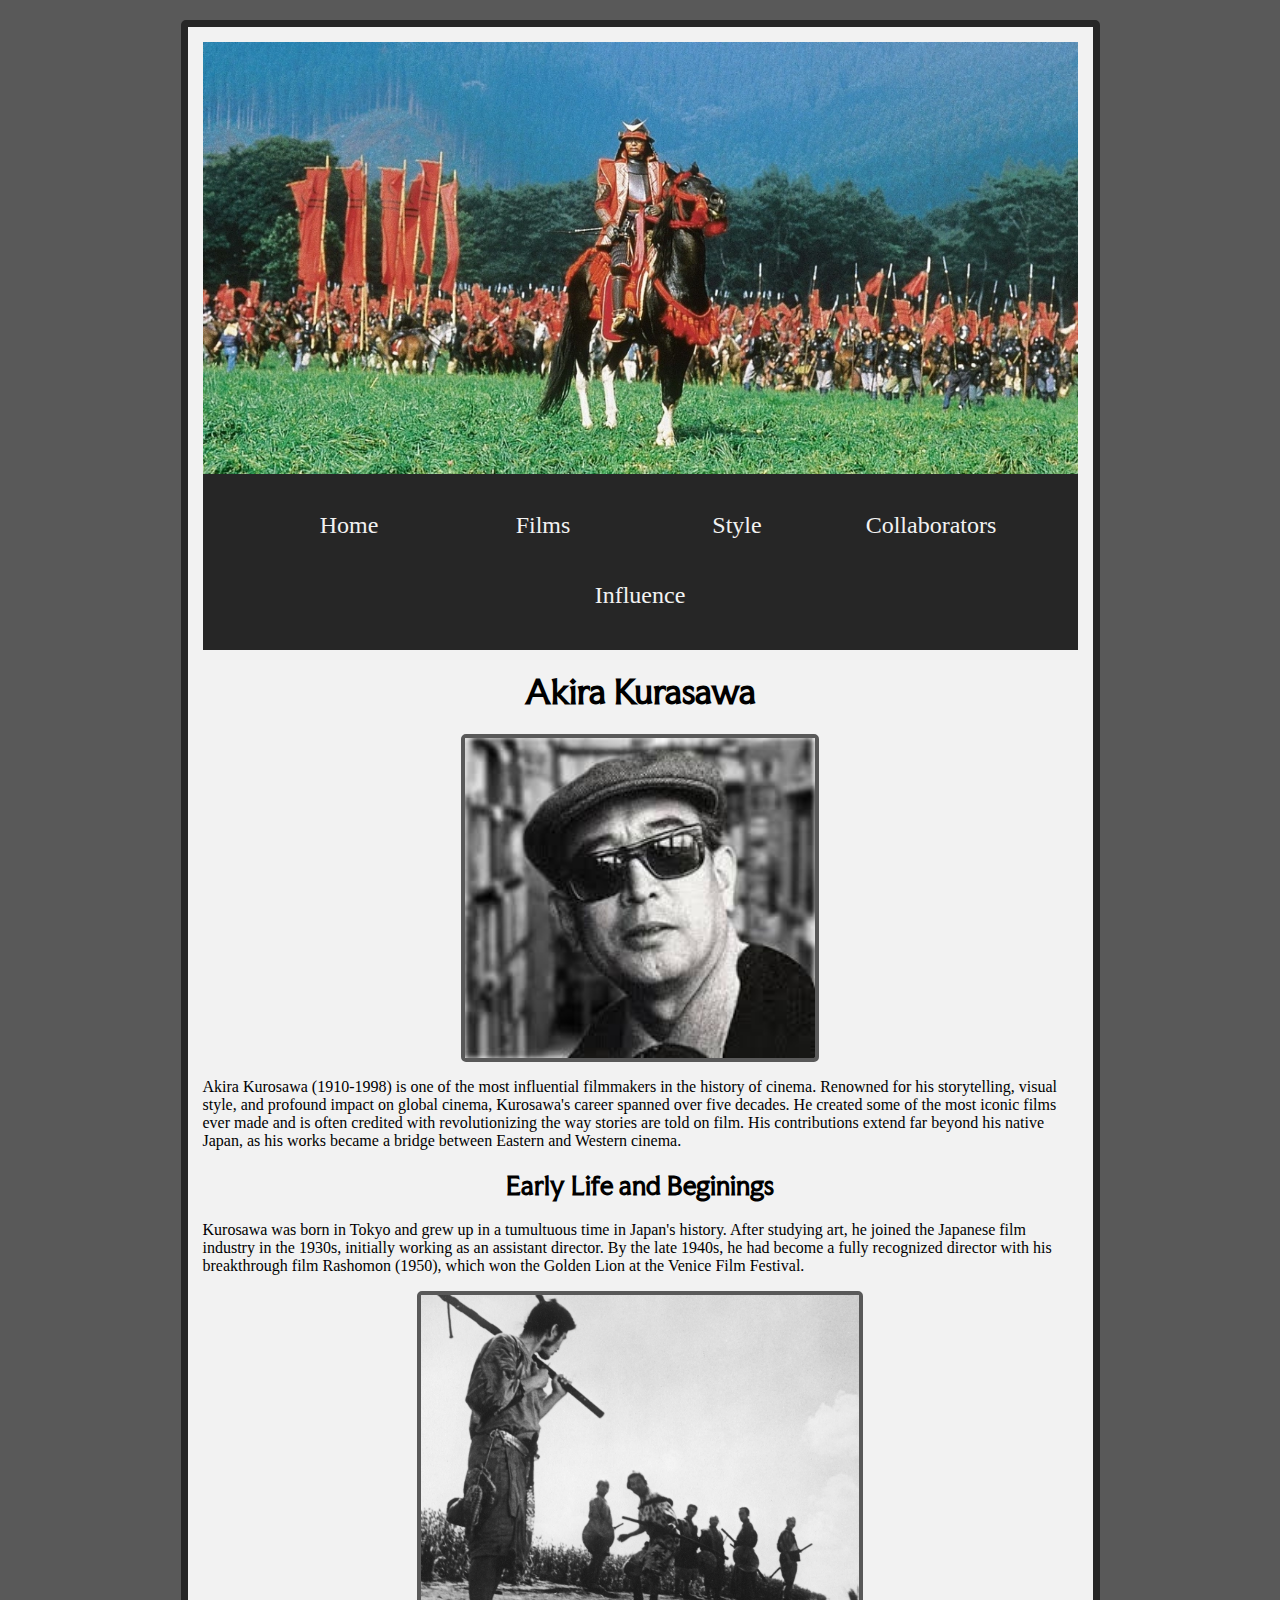
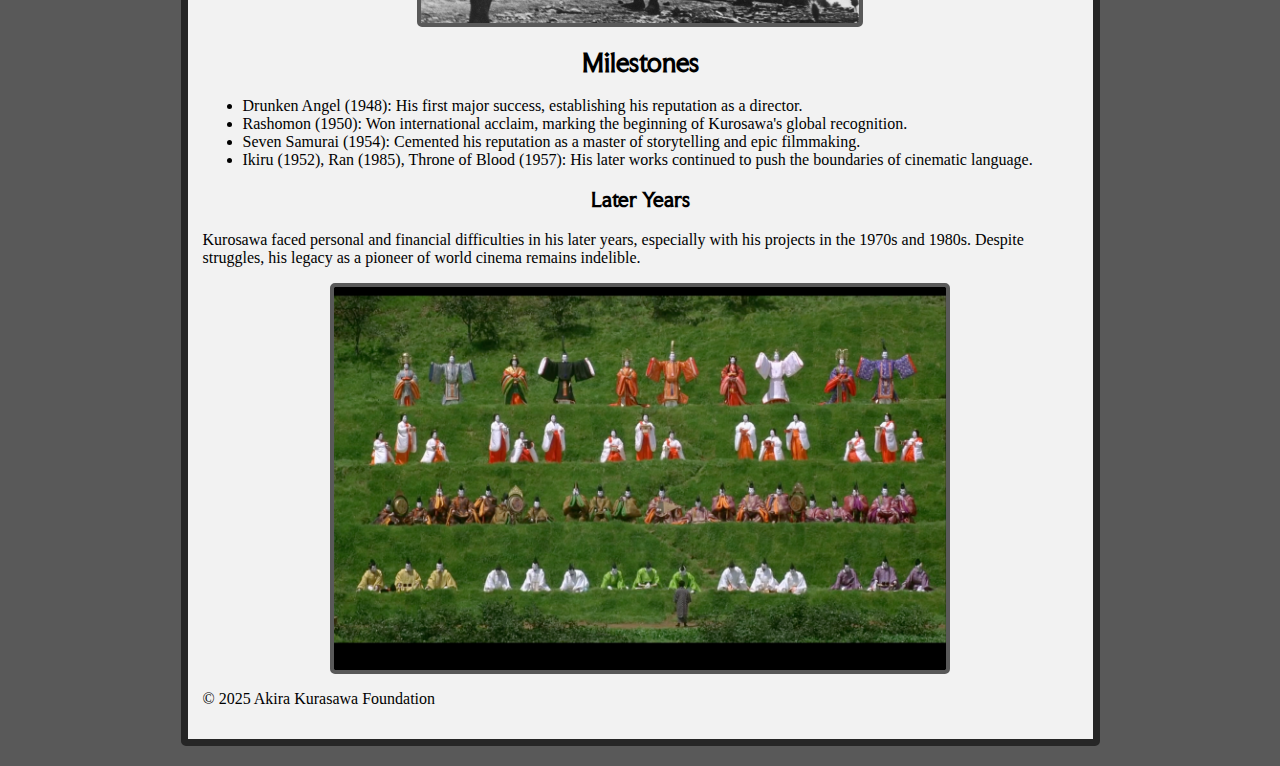
<file: index.html>
<!DOCtype html>
<html>
<head>
	<meta charset="utf-8">
	<meta name="viewport" content="width=device-width, initial-scale=1.0">
	<title>Akira Kurasawa</title>
	<link rel="preconnect" href="https://fonts.googleapis.com">
<link rel="preconnect" href="https://fonts.gstatic.com" crossorigin>
<link href="https://fonts.googleapis.com/css2?family=Faculty+Glyphic&display=swap" rel="stylesheet">
<link rel="preconnect" href="https://fonts.googleapis.com">
<link rel="preconnect" href="https://fonts.gstatic.com" crossorigin>
<link href="https://fonts.googleapis.com/css2?family=Faculty+Glyphic&family=Noto+Sans:ital,wght@0,100..900;1,100..900&display=swap" rel="stylesheet">
	<link rel="stylesheet" href="css/styles.css">
	<link rel="icon" href="images2/favicon.ico">
</head>
<body>
	<div class="container">
		
			<div >
				<img class="header" src="images2/q16.jpg" alt="Yojimbo">
			</div >
			<nav >
				<ul class="bar" >
					<li><a href="index.html">Home</a></li>
					<li><a href="films.html">Films</a></li>
					<li><a href="style.html">Style</a></li>
					<li><a href="collaborators.html">Collaborators</a></li>
					<li><a href="influence.html">Influence</a></li>
					
				</ul>
			</nav>
		
	<h1>Akira Kurasawa</h1>

<div class="content">
<div class="Kurasawa">
	<img class="one" src="images2/q1.jpg" alt="Kurasawa">
	</div>
	<div class="intro">
	
		<p>Akira Kurosawa (1910-1998) is one of the most influential filmmakers in the history of cinema. Renowned for his storytelling, visual style, and profound impact on global cinema, Kurosawa's career spanned over five decades. He created some of the most iconic films ever made and is often credited with revolutionizing the way stories are told on film. His contributions extend far beyond his native Japan, as his works became a bridge between Eastern and Western cinema.</p>
	</div>
		</div>
<h2>Early Life and Beginings</h2>
		<p>Kurosawa was born in Tokyo and grew up in a tumultuous time in Japan's history. After studying art, he joined the Japanese film industry in the 1930s, initially working as an assistant director. By the late 1940s, he had become a fully recognized director with his breakthrough film Rashomon (1950), which won the Golden Lion at the Venice Film Festival.</p>
	
		<div class="samurai">
		<img class="seven" src="images2/q3.jpg" alt="Toshiro Mifune">
		</div>
	<div class="content">
	<div class="milestones">
	<h2>Milestones</h2>
	<ul class="list">
		<li>Drunken Angel (1948): His first major success, establishing his reputation as a director.</li>	
		<li>Rashomon (1950): Won international acclaim, marking the beginning of Kurosawa's global recognition.</li>
		<li>Seven Samurai (1954): Cemented his reputation as a master of storytelling and epic filmmaking.</li>
		<li>Ikiru (1952), Ran (1985), Throne of Blood (1957): His later works continued to push the boundaries of cinematic language.</li>
	</ul>
	</div>
	</div>
	<h3>Later Years</h3>
		<p>Kurosawa faced personal and financial difficulties in his later years, especially with his projects in the 1970s and 1980s. Despite struggles, his legacy as a pioneer of world cinema remains indelible.</p>
		<img class="style" src="images2/q12.jpg" alt="Kurosawa">
		<p>&copy; 2025 Akira Kurasawa Foundation </p>
</div>
	</body>
</file>
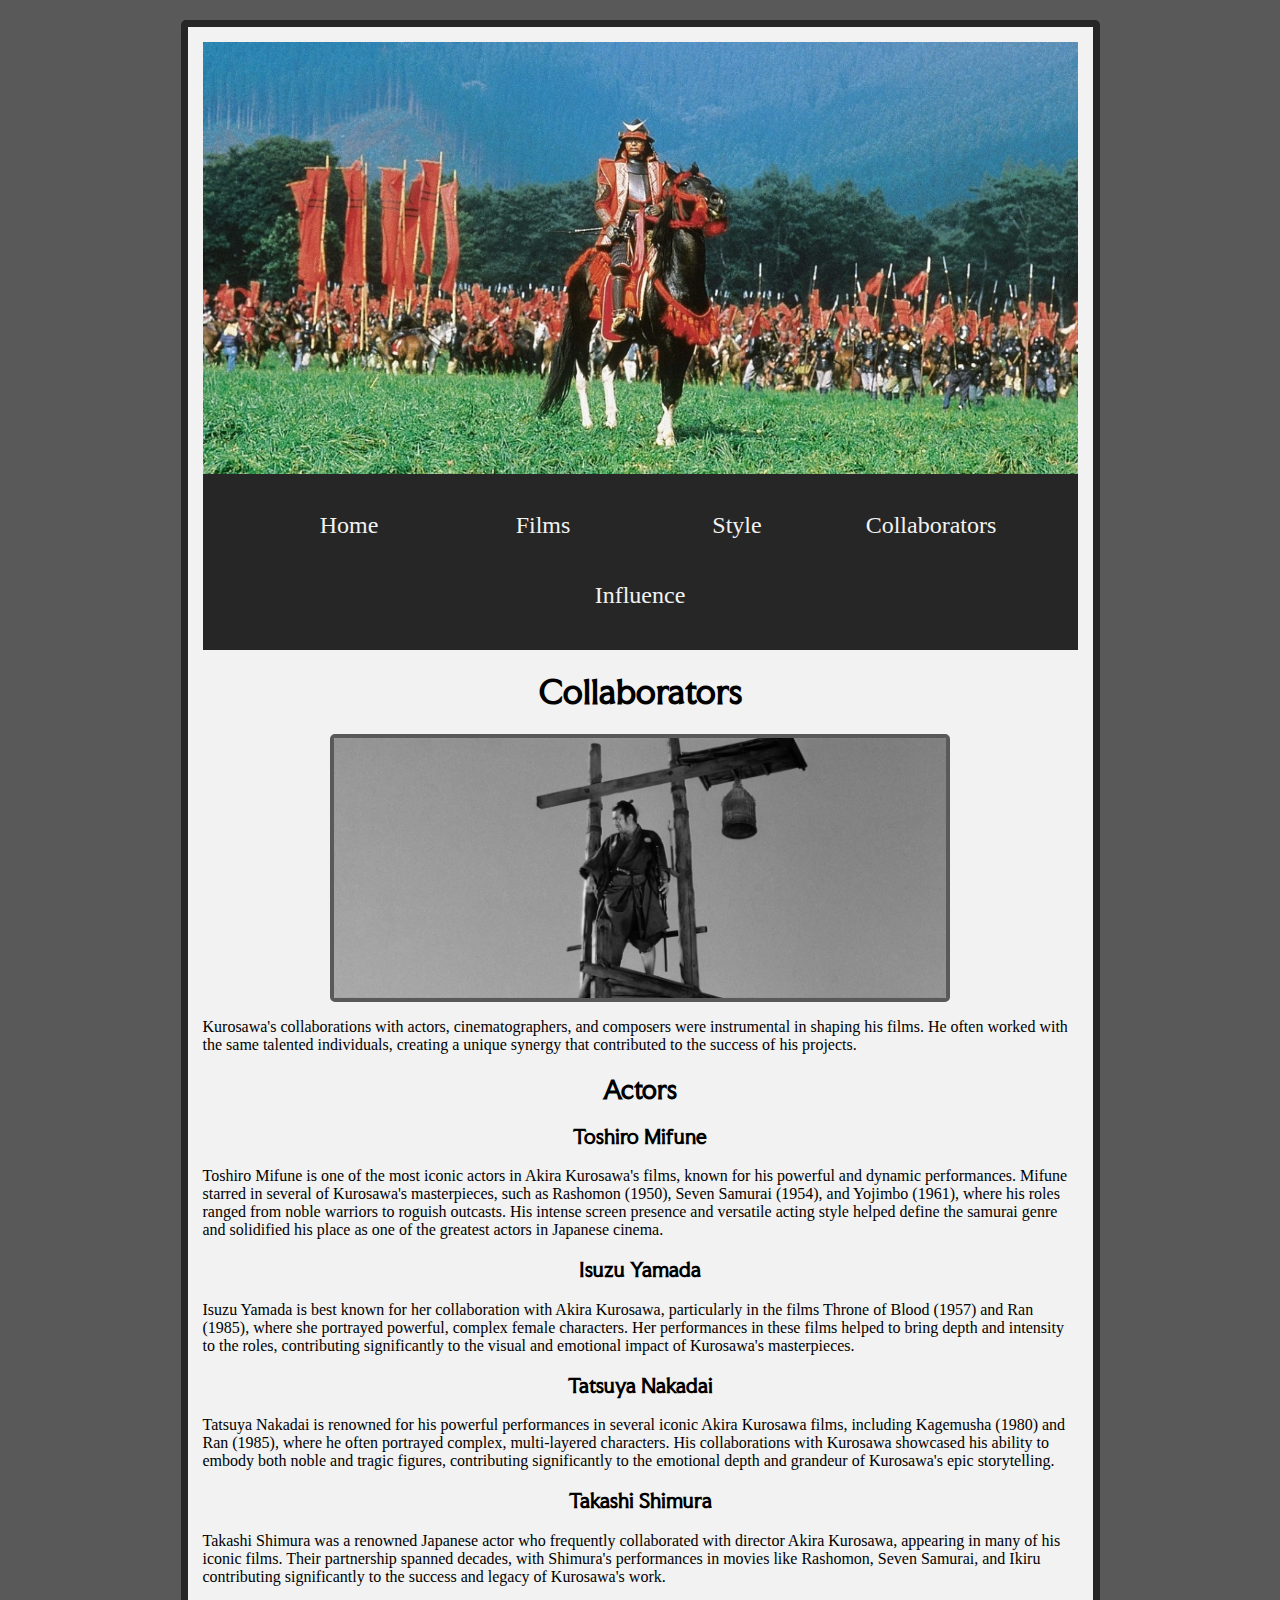
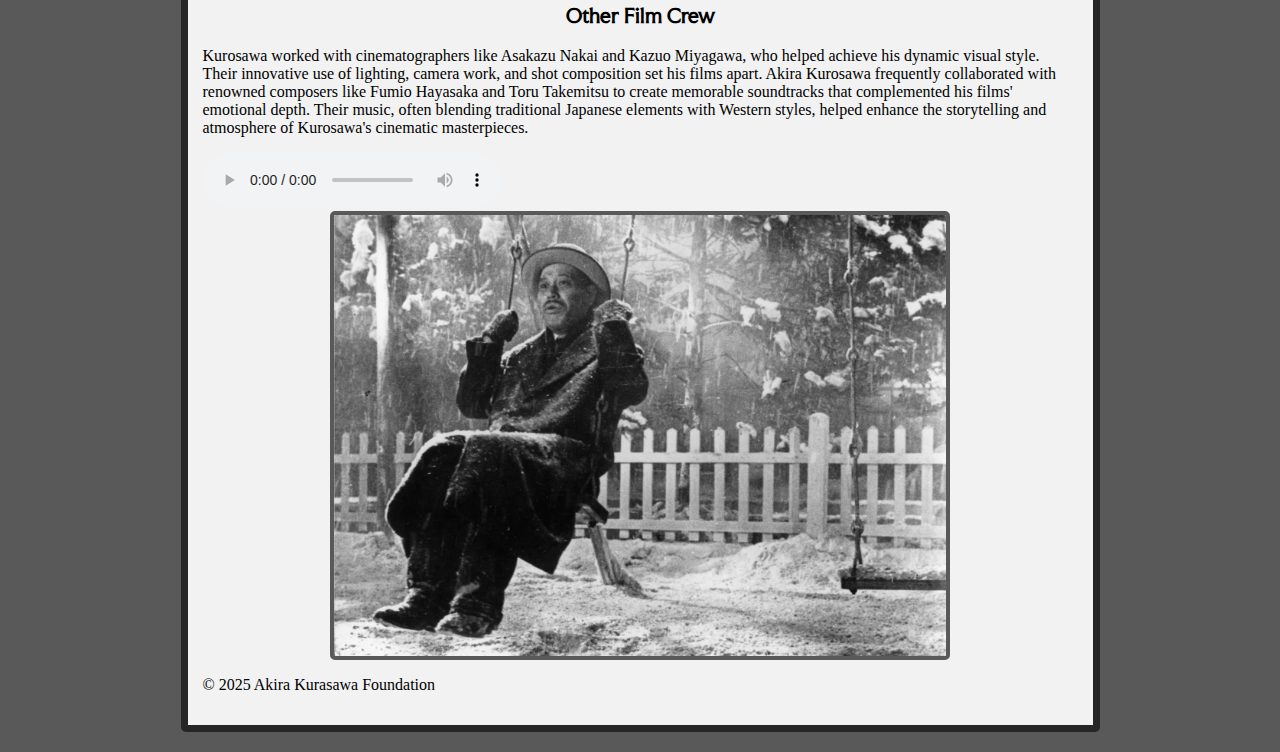
<file: collaborators.html>
<!DOCtype html>
<html>
<head>
	<meta charset="utf-8">
	<meta name="viewport" content="width=device-width, initial-scale=1.0">
	<title>Akira Kurasawa</title>
	<link rel="preconnect" href="https://fonts.googleapis.com">
<link rel="preconnect" href="https://fonts.gstatic.com" crossorigin>
<link href="https://fonts.googleapis.com/css2?family=Faculty+Glyphic&display=swap" rel="stylesheet">
<link rel="preconnect" href="https://fonts.googleapis.com">
<link rel="preconnect" href="https://fonts.gstatic.com" crossorigin>
<link href="https://fonts.googleapis.com/css2?family=Faculty+Glyphic&family=Noto+Sans:ital,wght@0,100..900;1,100..900&display=swap" rel="stylesheet">
	<link rel="stylesheet" href="css/styles.css">
	<link rel="icon" href="images2/favicon.ico">
<body>
<div class="container">
		
			<div >
				<img class="header" src="images2/q16.jpg" alt="Yojimbo">
			</div >
			<nav>
				<ul class="bar">
					<li><a href="index.html">Home</a></li>
					<li><a href="films.html">Films</a></li>
					<li><a href="style.html">Style</a></li>
					<li><a href="collaborators.html">Collaborators</a></li>
					<li><a href="influence.html">Influence</a></li>
					
				</ul>
			</nav>
		
		
	<h1>Collaborators</h1>
	<img class="style" src="images2/q7.jpg" alt="Kurosawa">
	<p>Kurosawa's collaborations with actors, cinematographers, and composers were instrumental in shaping his films. He often worked with the same talented individuals, creating a unique synergy that contributed to the success of his projects.</p>
	<h2>Actors</h2>
	
		<h3>Toshiro Mifune</h3> 
			<p>Toshiro Mifune is one of the most iconic actors in Akira Kurosawa's films, known for his powerful and dynamic performances. Mifune starred in several of Kurosawa's masterpieces, such as Rashomon (1950), Seven Samurai (1954), and Yojimbo (1961), where his roles ranged from noble warriors to roguish outcasts. His intense screen presence and versatile acting style helped define the samurai genre and solidified his place as one of the greatest actors in Japanese cinema.</p>
		<h3>Isuzu Yamada</h3>
			<p>Isuzu Yamada is best known for her collaboration with Akira Kurosawa, particularly in the films Throne of Blood (1957) and Ran (1985), where she portrayed powerful, complex female characters. Her performances in these films helped to bring depth and intensity to the roles, contributing significantly to the visual and emotional impact of Kurosawa's masterpieces.</p>
		<h3>Tatsuya Nakadai</h3>  
			<p>Tatsuya Nakadai is renowned for his powerful performances in several iconic Akira Kurosawa films, including Kagemusha (1980) and Ran (1985), where he often portrayed complex, multi-layered characters. His collaborations with Kurosawa showcased his ability to embody both noble and tragic figures, contributing significantly to the emotional depth and grandeur of Kurosawa's epic storytelling.</p>
		<h3>Takashi Shimura</h3>
			<p>Takashi Shimura was a renowned Japanese actor who frequently collaborated with director Akira Kurosawa, appearing in many of his iconic films. Their partnership spanned decades, with Shimura's performances in movies like Rashomon, Seven Samurai, and Ikiru contributing significantly to the success and legacy of Kurosawa's work.</p>
		
			 	<h3>Other Film Crew</h3>
			<p>Kurosawa worked with cinematographers like Asakazu Nakai and Kazuo Miyagawa, who helped achieve his dynamic visual style. Their innovative use of lighting, camera work, and shot composition set his films apart. Akira Kurosawa frequently collaborated with renowned composers like Fumio Hayasaka and Toru Takemitsu to create memorable soundtracks that complemented his films' emotional depth. Their music, often blending traditional Japanese elements with Western styles, helped enhance the storytelling and atmosphere of Kurosawa's cinematic masterpieces.</p>
		
			<audio controls>
  <source src="https://ia601209.us.archive.org/34/items/SevenSamuraisoundtrack/Seven%20Samurai%20%28soundtrack%29.mp3">
</audio>	
			
			
		
	<img class="style" src="images2/q40.jpg" alt="Kurosawa">
	<p>&copy; 2025 Akira Kurasawa Foundation </p>
			</div>
			
		
	</body>
</file>
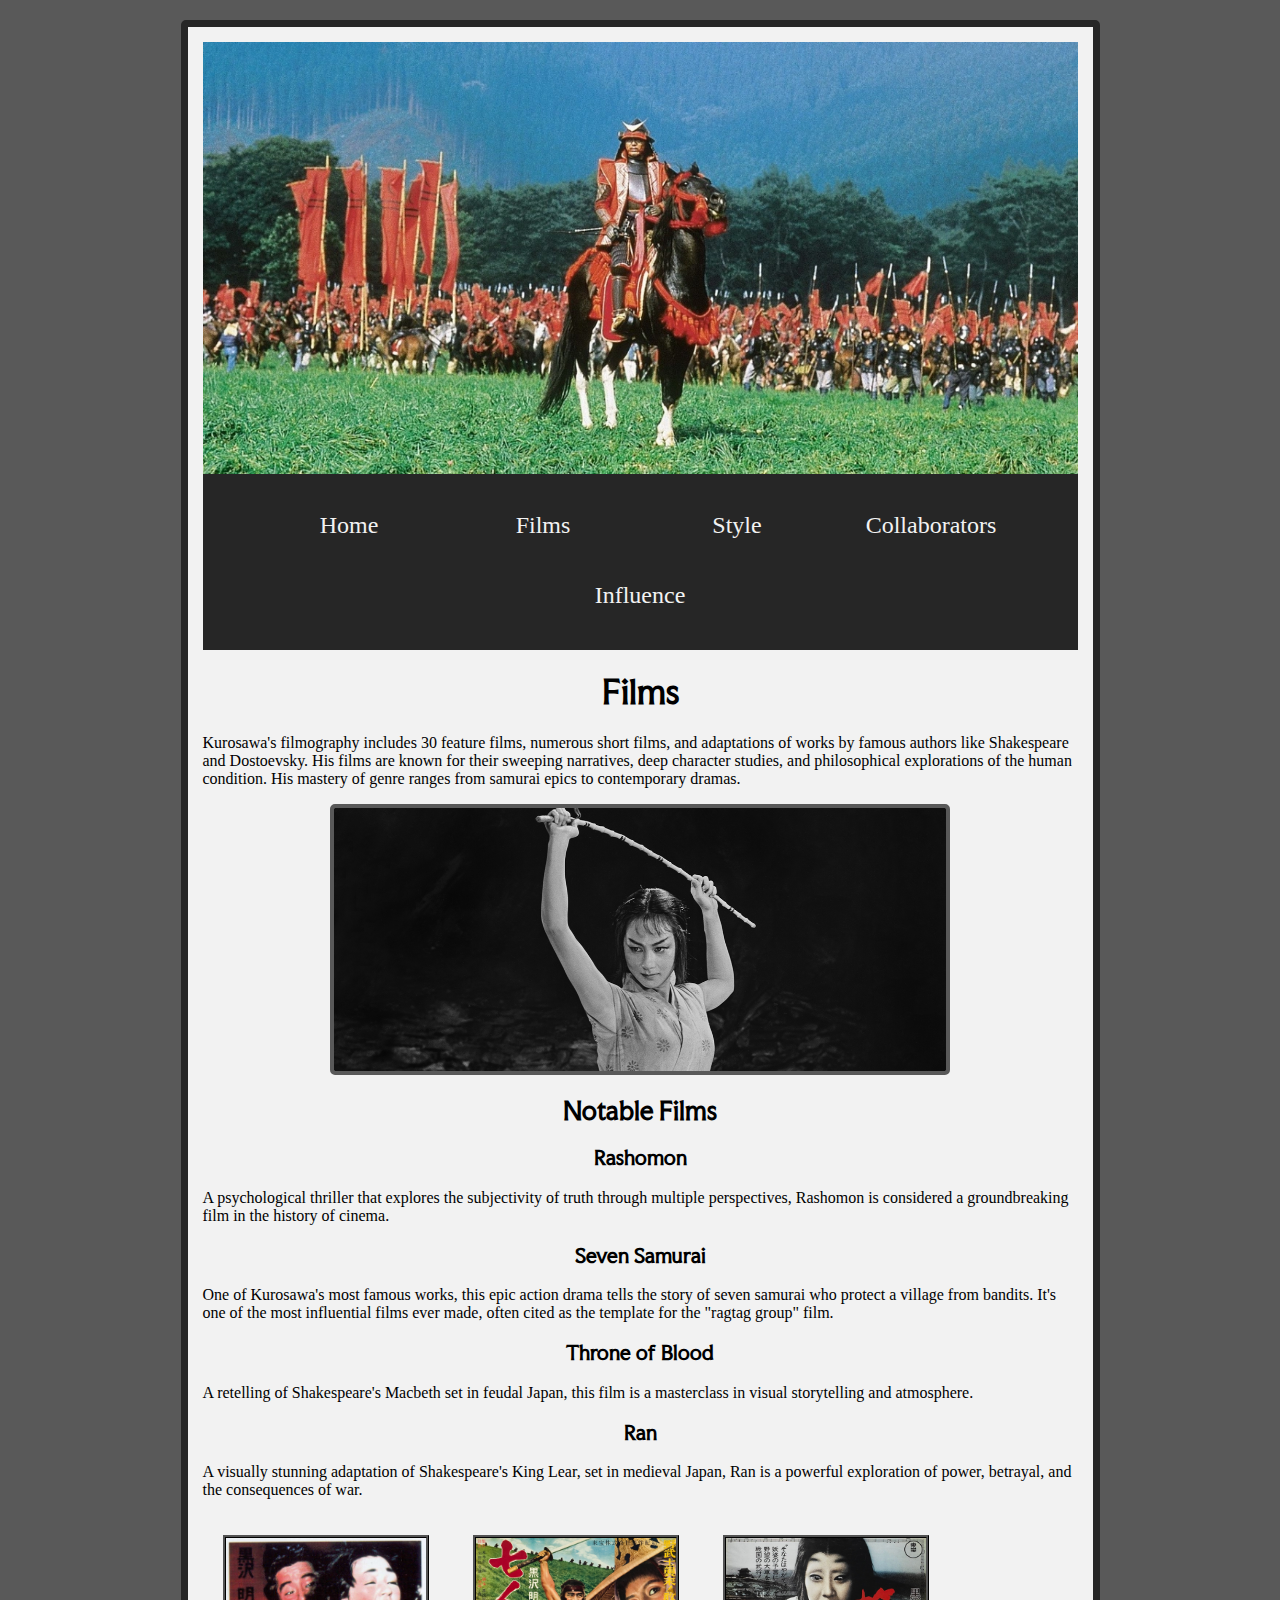
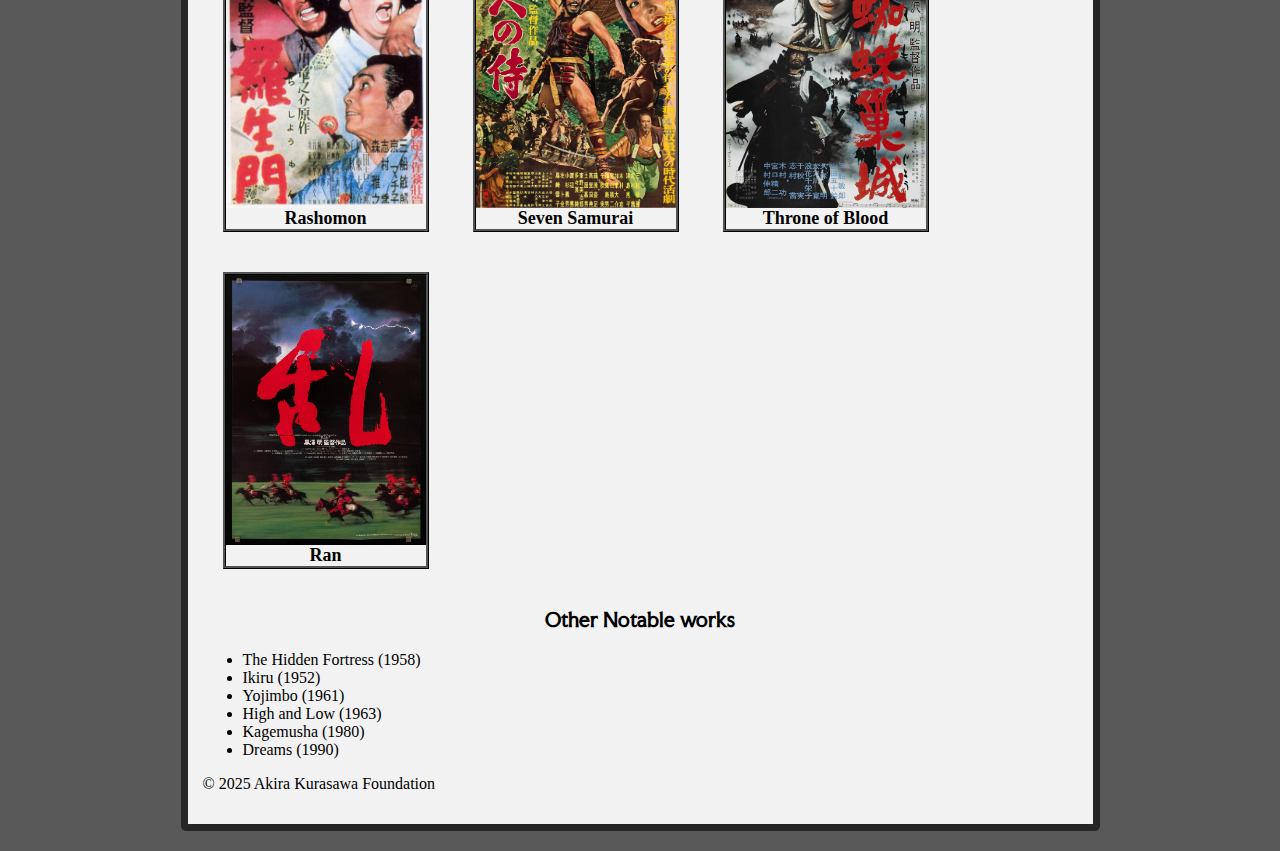
<file: films.html>
<!DOCtype html>
<html>
<head>
	<meta charset="utf-8">
	<meta name="viewport" content="width=device-width, initial-scale=1.0">
	<title>Akira Kurasawa</title>
	<link rel="preconnect" href="https://fonts.googleapis.com">
<link rel="preconnect" href="https://fonts.gstatic.com" crossorigin>
<link href="https://fonts.googleapis.com/css2?family=Faculty+Glyphic&display=swap" rel="stylesheet">
<link rel="preconnect" href="https://fonts.googleapis.com">
<link rel="preconnect" href="https://fonts.gstatic.com" crossorigin>
<link href="https://fonts.googleapis.com/css2?family=Faculty+Glyphic&family=Noto+Sans:ital,wght@0,100..900;1,100..900&display=swap" rel="stylesheet">

	<link rel="stylesheet" href="css/styles.css">
	<link rel="icon" href="images2/favicon.ico">
</head>
<body>
<div class="container">
		
			<div >
				<img class="header" src="images2/q16.jpg" alt="Yojimbo">
			</div >
			<nav>
				<ul class="bar">
					<li><a href="index.html">Home</a></li>
					<li><a href="films.html">Films</a></li>
					<li><a href="style.html">Style</a></li>
					<li><a href="collaborators.html">Collaborators</a></li>
					<li><a href="influence.html">Influence</a></li>
					
				</ul>
			</nav>
		
		
	<h1>Films</h1>
	<p>Kurosawa's filmography includes 30 feature films, numerous short films, and adaptations of works by famous authors like Shakespeare and Dostoevsky. His films are known for their sweeping narratives, deep character studies, and philosophical explorations of the human condition. His mastery of genre ranges from samurai epics to contemporary dramas.</p>
	
	<img class="style" src="images2/q18.jpg" alt="yojimbo">
	
	<h2>Notable Films</h2>
	
		<div class="films">
	
	<h3>Rashomon</h3>
		<p>A psychological thriller that explores the subjectivity of truth through multiple perspectives, Rashomon is considered a groundbreaking film in the history of cinema.</p>
	<h3>Seven Samurai</h3> 
		<p>One of Kurosawa's most famous works, this epic action drama tells the story of seven samurai who protect a village from bandits. It's one of the most influential films ever made, often cited as the template for the "ragtag group" film.</p>
	<h3>Throne of Blood</h3> 
	<p>A retelling of Shakespeare's Macbeth set in feudal Japan, this film is a masterclass in visual storytelling and atmosphere.</p>
	<h3>Ran</h3> 
		<p>A visually stunning adaptation of Shakespeare's King Lear, set in medieval Japan, Ran is a powerful exploration of power, betrayal, and the consequences of war.</p>
	</div>
	<div class="responsive">
	<div class="gallery"> 
	<img class="poster" src="images2/q24.jpg" alt="Rashomon">
	<div class="description">Rashomon</div>

	 </div>  
	 
	 <div class="gallery"> 
	<img class="poster" src="images2/q25.jpg" alt="Seven Samurai"> 
	<div class="description">Seven Samurai</div>
	 </div>  
	

	 <div class="gallery"> 
	<img class="poster" src="images2/q26.jpg" alt="Throne of Blood"> 
	<div class="description">Throne of Blood</div>
	 </div>  
	

	  <div class="gallery"> 
	<img class="poster" src="images2/q27.jpg" alt="Ran"> 
	<div class="description">Ran</div>
	</div>
	 </div>  
	   
	
	
	<h3>Other Notable works</h3>
	<ul>
	<li>The Hidden Fortress (1958)</li>
	<li>Ikiru (1952)</li>
	<li>Yojimbo (1961)</li>
	<li>High and Low (1963)</li>
	<li>Kagemusha (1980)</li>
	<li>Dreams (1990)</li>
	
	

	</ul>
	<p>&copy; 2025 Akira Kurasawa Foundation </p>
</div>
	</body>
</file>
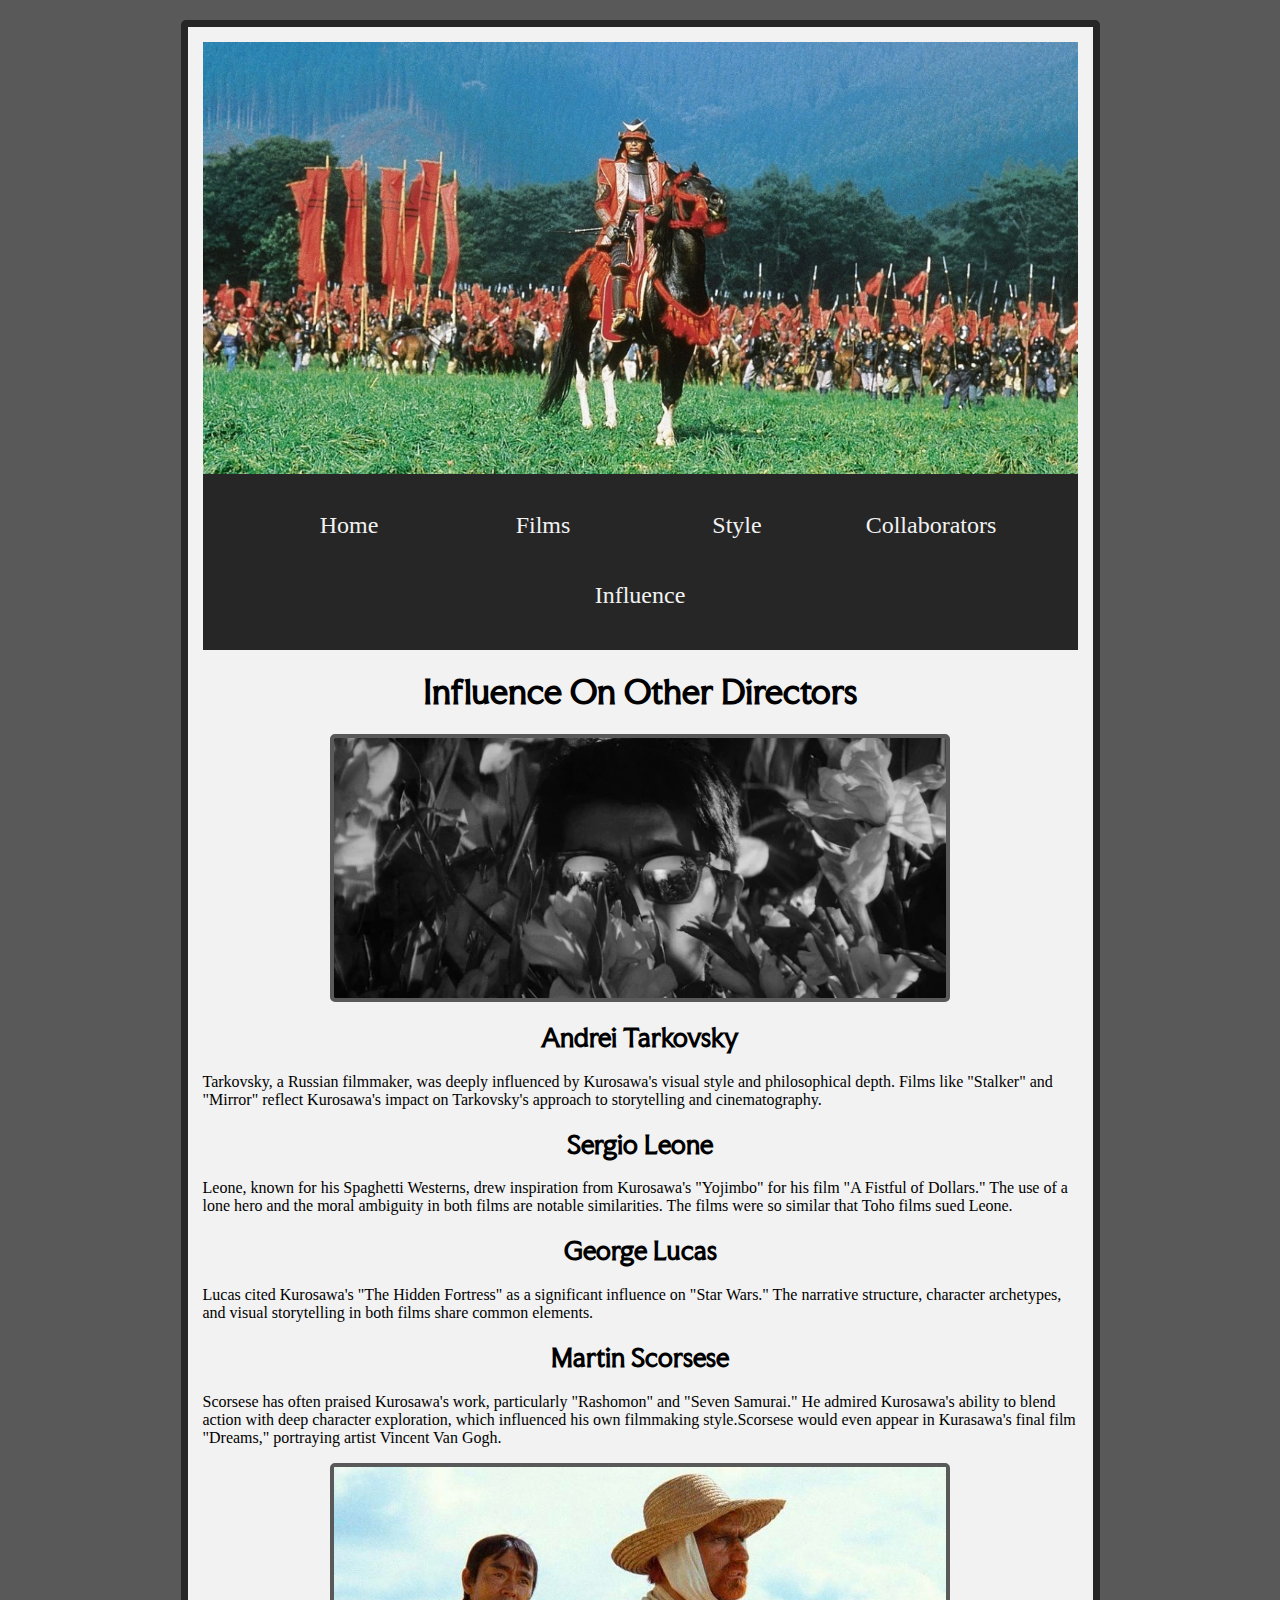
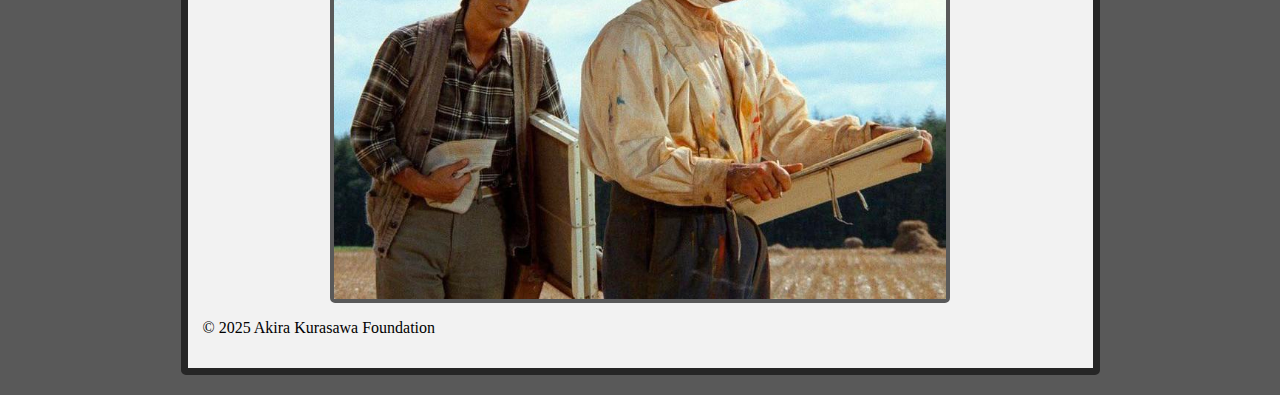
<file: influence.html>
<!DOCTYPE html>
<html>
	<head>
	<meta charset="utf-8">
		<meta name="viewport" content="width=device-width, initial-scale=1.0">
		<title>Akira Kurasawa</title>
		<link rel="preconnect" href="https://fonts.googleapis.com">
<link rel="preconnect" href="https://fonts.gstatic.com" crossorigin>
<link href="https://fonts.googleapis.com/css2?family=Faculty+Glyphic&display=swap" rel="stylesheet">
<link rel="preconnect" href="https://fonts.googleapis.com">
<link rel="preconnect" href="https://fonts.gstatic.com" crossorigin>
<link href="https://fonts.googleapis.com/css2?family=Faculty+Glyphic&family=Noto+Sans:ital,wght@0,100..900;1,100..900&display=swap" rel="stylesheet">
		<link rel="stylesheet" href="css/styles.css">
		<link rel="icon" href="images2/favicon.ico">
</head>
	<body>
	<div class="container">
		
			<div >
				<img class="header" src="images2/q16.jpg" alt="Yojimbo">
			</div >
			<nav>
				<ul class="bar">
					<li><a href="index.html">Home</a></li>
					<li><a href="films.html">Films</a></li>
					<li><a href="style.html">Style</a></li>
					<li><a href="collaborators.html">Collaborators</a></li>
					<li><a href="influence.html">Influence</a></li>
					
				</ul>
			</nav>
		
		
		<h1>Influence On Other Directors</h1>

		<img class="style" src="images2/q30.jpg" alt="Kurosawa">
		
		<h2> Andrei Tarkovsky</h2>
			<p>Tarkovsky, a Russian filmmaker, was deeply influenced by Kurosawa's visual style and philosophical depth. Films like "Stalker" and "Mirror" reflect Kurosawa's impact on Tarkovsky's approach to storytelling and cinematography.</p>
			<h2>Sergio Leone</h2>
			<p>Leone, known for his Spaghetti Westerns, drew inspiration from Kurosawa's "Yojimbo" for his film "A Fistful of Dollars." The use of a lone hero and the moral ambiguity in both films are notable similarities. The films were so similar that Toho films sued Leone.</p>
			<h2>George Lucas</h2>
			<p>Lucas cited Kurosawa's "The Hidden Fortress" as a significant influence on "Star Wars." The narrative structure, character archetypes, and visual storytelling in both films share common elements.</p>
			<h2>Martin Scorsese</h2>
			<p>Scorsese has often praised Kurosawa's work, particularly "Rashomon" and "Seven Samurai." He admired Kurosawa's ability to blend action with deep character exploration, which influenced his own filmmaking style.Scorsese would even appear in Kurasawa's final film "Dreams," portraying artist Vincent Van Gogh.</p>

			
			
			<img class="style" src="images2/q13.jpg" alt="Scorsese">
		<p>&copy; 2025 Akira Kurasawa Foundation </p>
		</div>

					
				
</body>
</file>
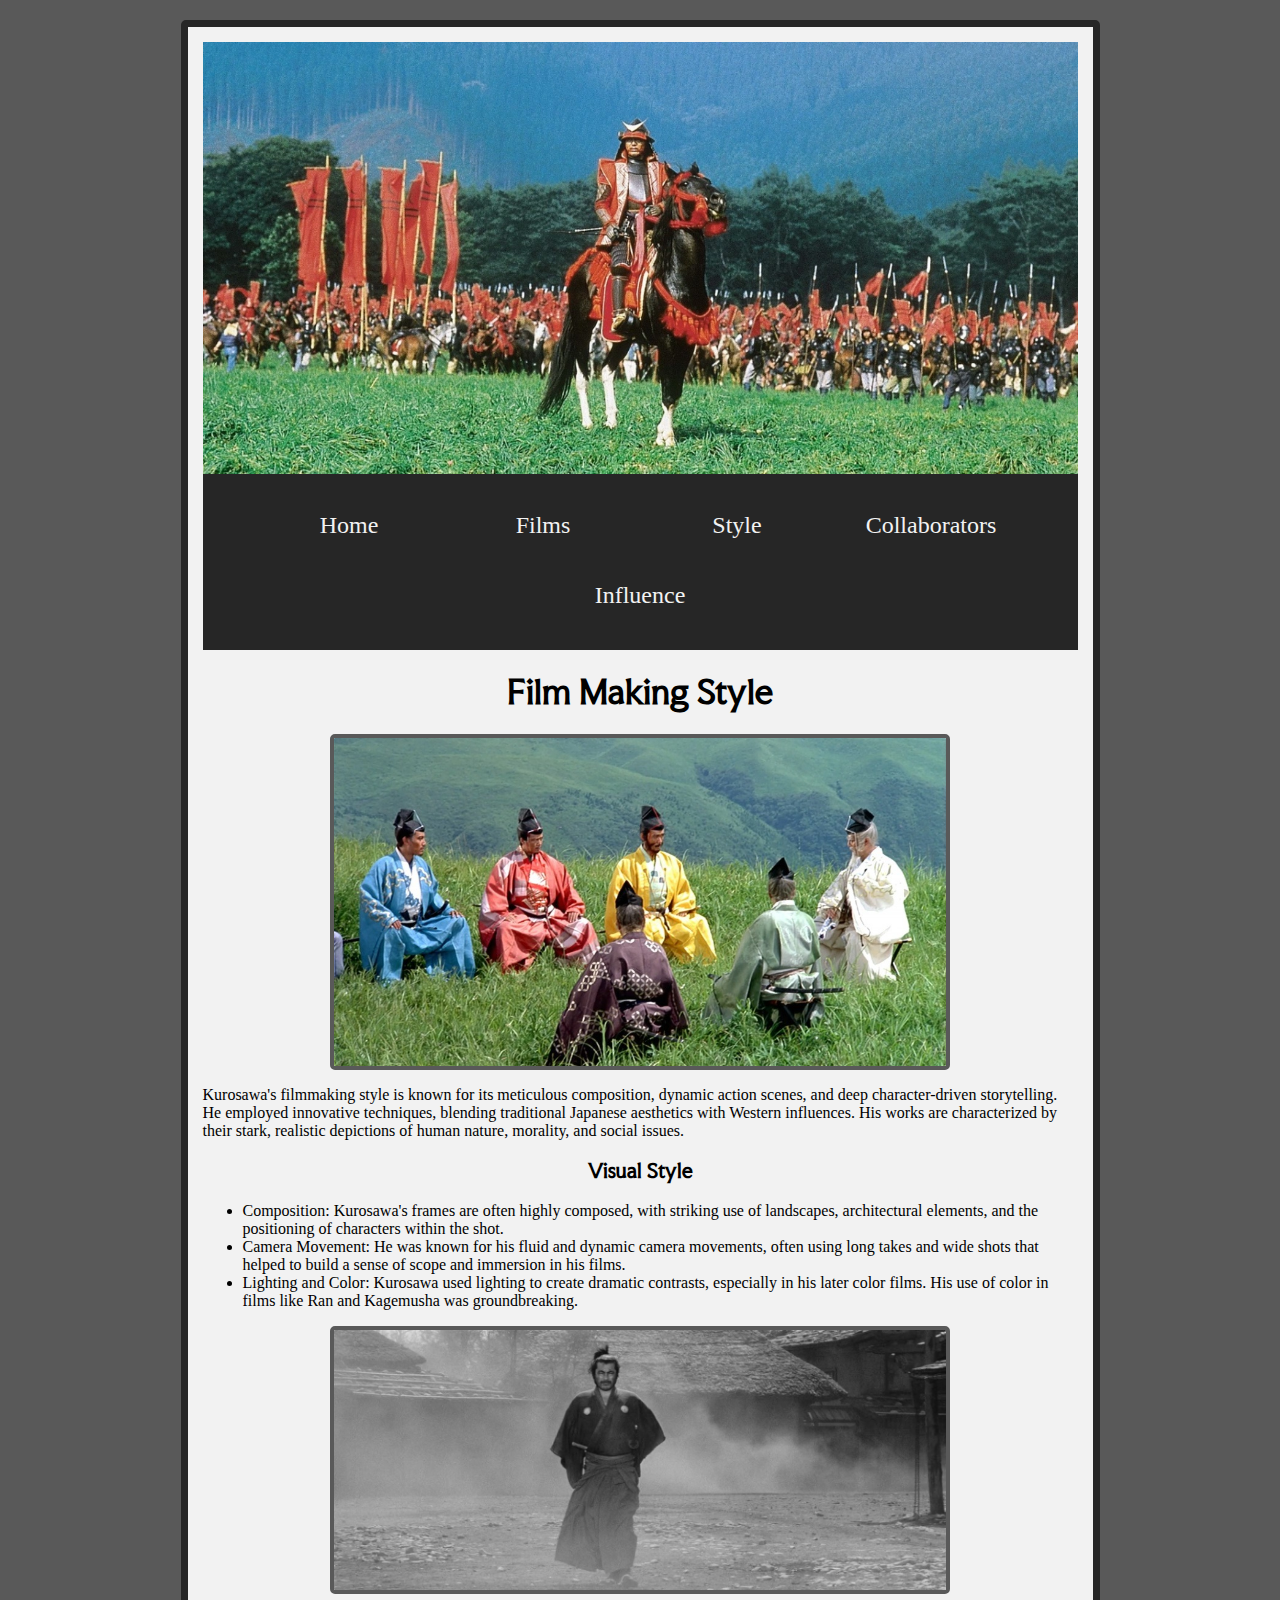
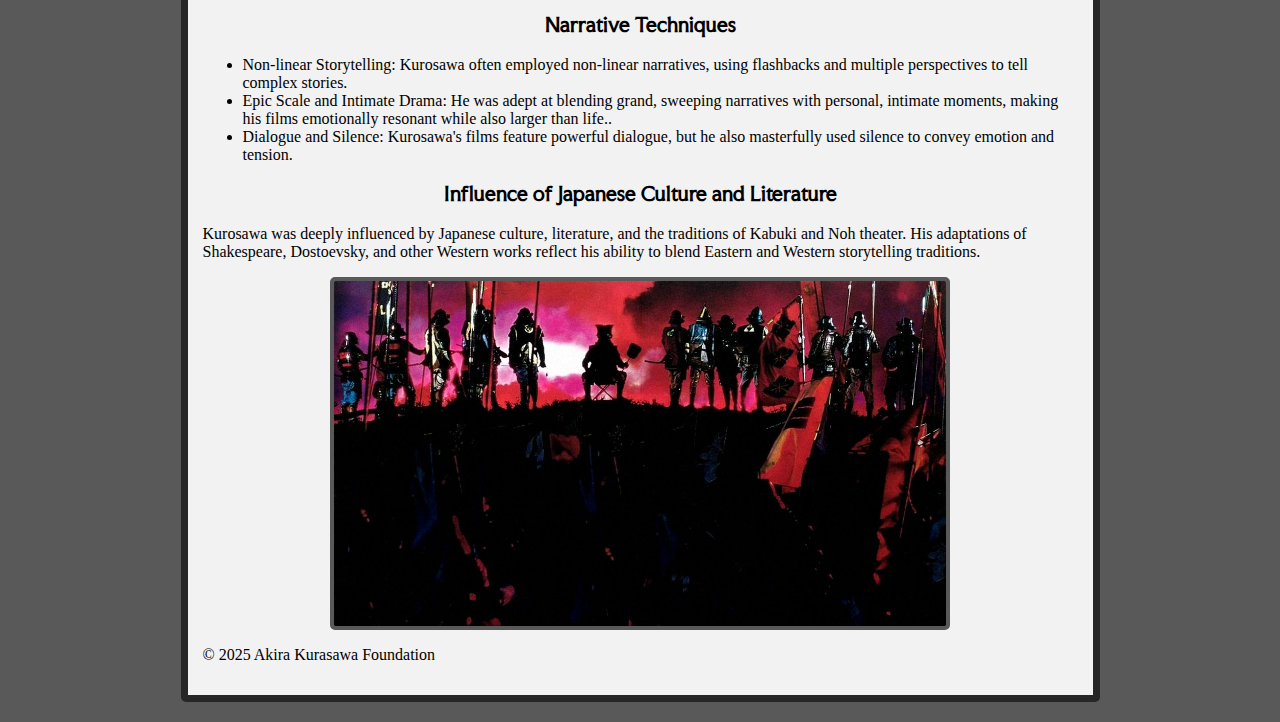
<file: style.html>
<!DOCtype html>
<html>
<head>
	<meta charset="utf-8">
	<meta name="viewport" content="width=device-width, initial-scale=1.0">
	<title>Akira Kurasawa</title>
	<link rel="preconnect" href="https://fonts.googleapis.com">
<link rel="preconnect" href="https://fonts.gstatic.com" crossorigin>
<link href="https://fonts.googleapis.com/css2?family=Faculty+Glyphic&display=swap" rel="stylesheet">
<link rel="preconnect" href="https://fonts.googleapis.com">
<link rel="preconnect" href="https://fonts.gstatic.com" crossorigin>
<link href="https://fonts.googleapis.com/css2?family=Faculty+Glyphic&family=Noto+Sans:ital,wght@0,100..900;1,100..900&display=swap" rel="stylesheet">
	<link rel="stylesheet" href="css/styles.css">
	<link rel="icon" href="images2/favicon.ico">
</head>
<body>
<div class="container">
		
			<div >
				<img class="header" src="images2/q16.jpg" alt="Yojimbo">
			</div>
			<nav>
				<ul class="bar">
					<li><a href="index.html">Home</a></li>
					<li><a href="films.html">Films</a></li>
					<li><a href="style.html">Style</a></li>
					<li><a href="collaborators.html">Collaborators</a></li>
					<li><a href="influence.html">Influence</a></li>
					
				</ul>
			</nav>
		
		
	<h1>Film Making Style</h1>
	<img class="style" src="images2/q17.jpg" alt="Ran">
	
		<p>Kurosawa's filmmaking style is known for its meticulous composition, dynamic action scenes, and deep character-driven storytelling. He employed innovative techniques, blending traditional Japanese aesthetics with Western influences. His works are characterized by their stark, realistic depictions of human nature, morality, and social issues.</p>
	<h3>Visual Style</h3>
		<ul>
			<li>Composition: Kurosawa's frames are often highly composed, with striking use of landscapes, architectural elements, and the positioning of characters within the shot.</li>
			<li>Camera Movement: He was known for his fluid and dynamic camera movements, often using long takes and wide shots that helped to build a sense of scope and immersion in his films.</li>
			<li>Lighting and Color: Kurosawa used lighting to create dramatic contrasts, especially in his later color films. His use of color in films like Ran and Kagemusha was groundbreaking.</li>
		</ul>
		<img class="style" src="images2/q8.jpg" alt="Yojimbo">
	<h3>Narrative Techniques</h3>
		<ul>
			<li>Non-linear Storytelling: Kurosawa often employed non-linear narratives, using flashbacks and multiple perspectives to tell complex stories.</li>
			<li>Epic Scale and Intimate Drama: He was adept at blending grand, sweeping narratives with personal, intimate moments, making his films emotionally resonant while also larger than life..</li>
			<li>Dialogue and Silence: Kurosawa's films feature powerful dialogue, but he also masterfully used silence to convey emotion and tension.</li>
		</ul>
		<h3>Influence of Japanese Culture and Literature</h3>
	      <p> Kurosawa was deeply influenced by Japanese culture, literature, and the traditions of Kabuki and Noh theater. His adaptations of Shakespeare, Dostoevsky, and other Western works reflect his ability to blend Eastern and Western storytelling traditions.</p>
<img class="style" src="images2/q23.jpg" alt="Kagemusha">
<p>&copy; 2025 Akira Kurasawa Foundation </p>
</div>


	
</body>
</file>
<file: css/styles.css>
/* Global Styles */

Body {
  
  background-color: #595959;
  margin: 15px;
 
}
img {
	display: block;
	margin: 0 auto;
	width: 100%;
}
.container {
	Background-color: #F2F2F2;
	padding: 15px;
}

















/* Mobile */

@media (min-width: 320px) {
	nav{
		background-color: #262626;
		padding: 5px;

	}
	nav ul {
		list-style: none;
		padding: 0;
		text-align: center;
	
	}
	nav li{
		display: block;
	}

	nav li a {
		display: block;
		height: 30px;
		color: #F2F2F2;
		text-decoration: none;
		font-size: 24px;
		Background-color: #464646;
		margin-top: 5px;
	}
	nav li a:hover {
		background-color: #262626;
		color: white;
	}
	

	main {
		padding: 20px;
	}

	h1, h2, h3 {
		text-align: center;
		color:  black;
		 font-family: "Faculty Glyphic", serif;
  font-weight: 600;
  
	}
	footer {
		text-align: center;
		padding: 20px;
		color: #464646;
	}
	.one {
		width: 40%;
	border-radius: 5px;
	border: 4px solid #595959;
	}
	.seven {
		width: 50%;
		border-radius: 5px;
		border: 4px solid #595959;
	}
	.style {
		width: 70%;
		border: 4px solid #595959;
		border-radius: 5px;
	}
.gallery{
	display: inline-block;
	border: 3px solid black;
	margin: 20px;
	border-style: ridge;
	justify-content: center;
}

.butt {
	 width: 150px;
	 height: 100px;
}
.poster {
	width:200px;
	height: 270px;
}

.gallery .description {
  text-align: center;
  font-size: 18px;
  font-weight: bold;
}

}

/* Tablet */

@media (min-width: 768px) {
	nav{
		background-color: #262626;
		padding: 5px;
	}
	nav ul {
		list-style: none;
		padding: 0;
		text-align: center;
	
	}
	nav li{
		display: inline-block;
	}
	nav li a {
		display: block;
		height: 30px;
		width: 150px;
		margin: 20px;
		color: #F2F2F2;
	}
}

	/* desktop */
	@media (min-width: 1024px) {



	.container {
		width: 70%;
		margin: 20px auto;
		border: 7px solid #262626;
		border-radius: 5px;
	}

	nav {
		padding: 2px;
	
	}

	nav li a {
		background-color: #262626;
	}
	nav li a:hover {
		
		color: #D9C771;
	}
	}
</file>
